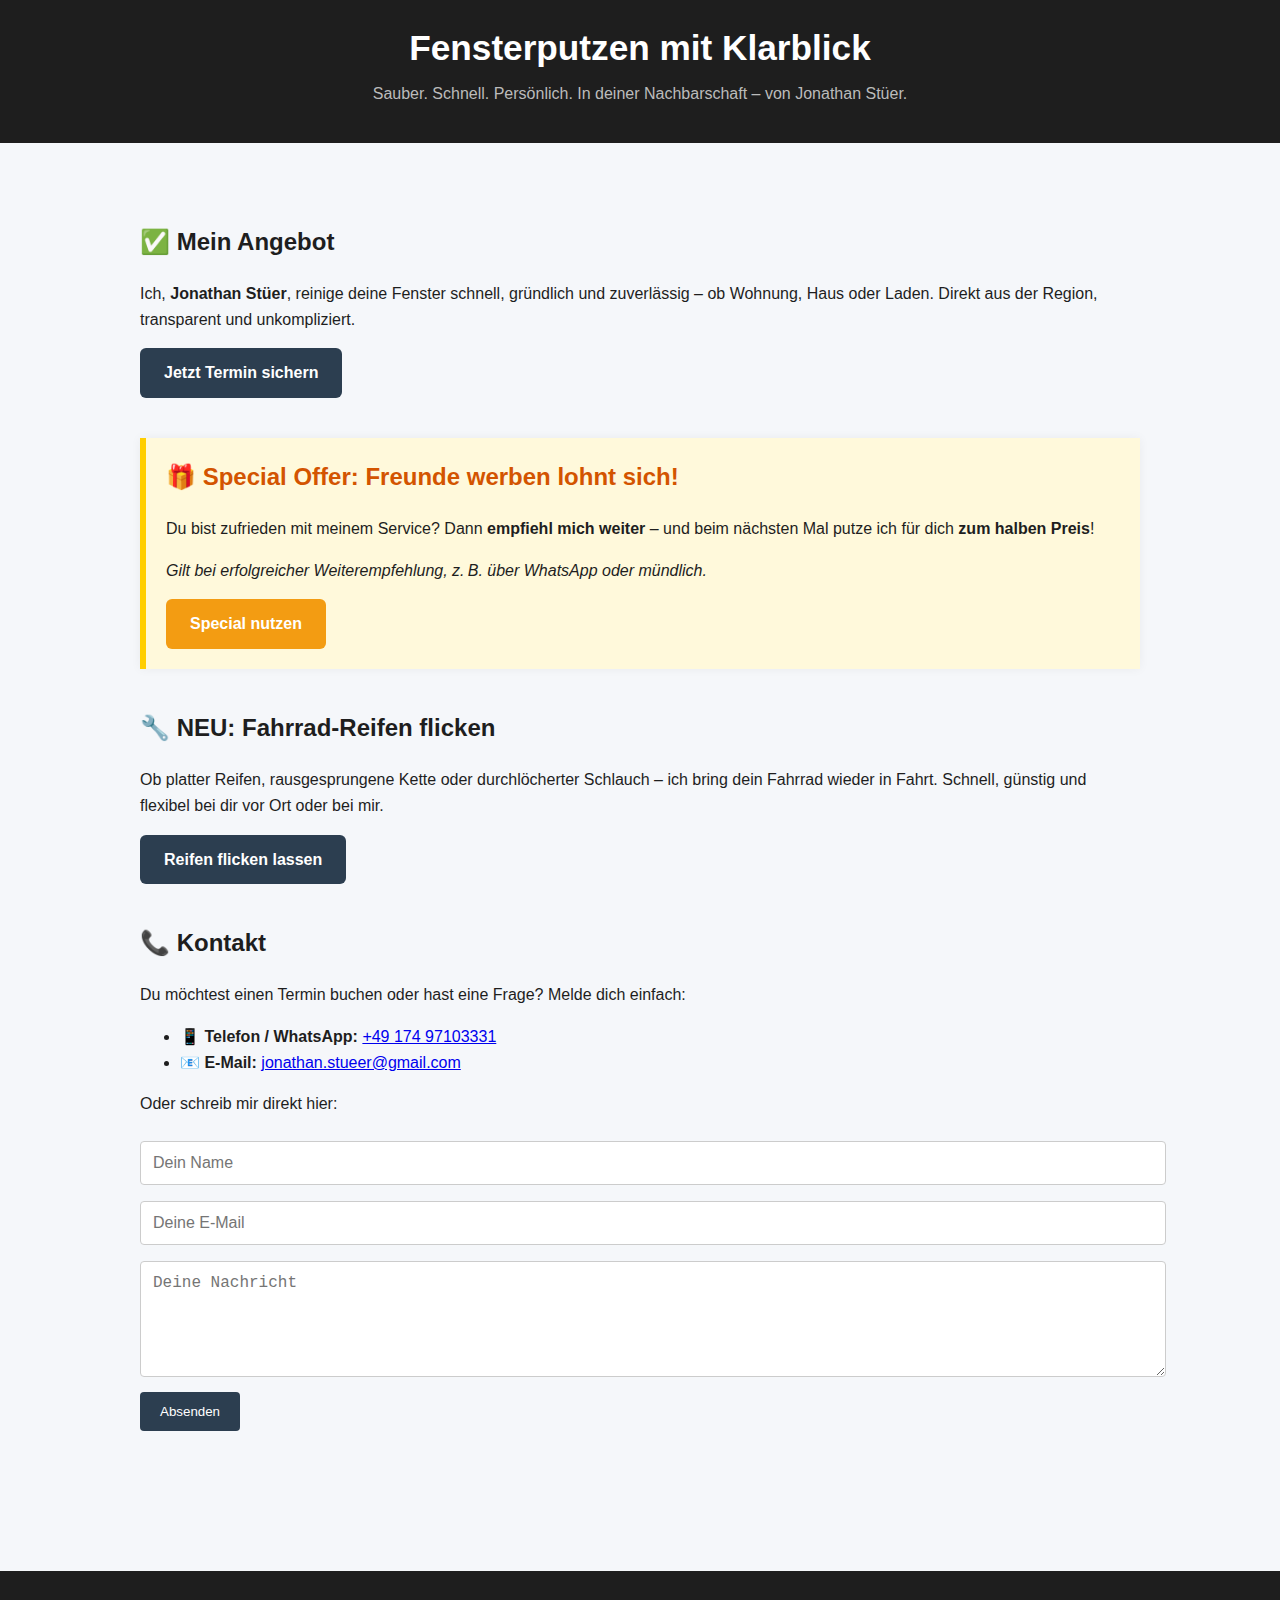
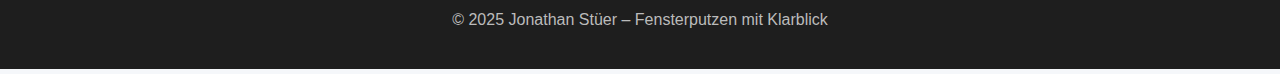
<file: index.html>
<!DOCTYPE html>
<html lang="de">
<head>
  <meta charset="UTF-8">
  <title>Fensterputzen mit Klarblick – Jonathan Stüer</title>
  <meta name="viewport" content="width=device-width, initial-scale=1.0">
  <link rel="stylesheet" href="style.css">
</head>
<body>

  <header>
    <h1>Fensterputzen mit Klarblick</h1>
    <p>Sauber. Schnell. Persönlich. In deiner Nachbarschaft – von Jonathan Stüer.</p>
  </header>

  <div class="container">

    <section>
      <h2>✅ Mein Angebot</h2>
      <p>Ich, <strong>Jonathan Stüer</strong>, reinige deine Fenster schnell, gründlich und zuverlässig – ob Wohnung, Haus oder Laden. Direkt aus der Region, transparent und unkompliziert.</p>
      <a href="#kontakt" class="button">Jetzt Termin sichern</a>
    </section>

    <section class="special-offer">
      <h2>🎁 Special Offer: Freunde werben lohnt sich!</h2>
      <p>Du bist zufrieden mit meinem Service? Dann <strong>empfiehl mich weiter</strong> – und beim nächsten Mal putze ich für dich <strong>zum halben Preis</strong>!</p>
      <p><em>Gilt bei erfolgreicher Weiterempfehlung, z. B. über WhatsApp oder mündlich.</em></p>
      <a href="#kontakt" class="button special">Special nutzen</a>
    </section>

    <section>
      <h2>🔧 NEU: Fahrrad-Reifen flicken</h2>
      <p>Ob platter Reifen, rausgesprungene Kette oder durchlöcherter Schlauch – ich bring dein Fahrrad wieder in Fahrt. Schnell, günstig und flexibel bei dir vor Ort oder bei mir.</p>
      <a href="#kontakt" class="button">Reifen flicken lassen</a>
    </section>

    <section id="kontakt">
      <h2>📞 Kontakt</h2>
      <p>Du möchtest einen Termin buchen oder hast eine Frage? Melde dich einfach:</p>

      <ul>
        <li><strong>📱 Telefon / WhatsApp:</strong> <a href="tel:+4917497103331">+49 174 97103331</a></li>
        <li><strong>📧 E-Mail:</strong> <a href="mailto:jonathan.stueer@gmail.com">jonathan.stueer@gmail.com</a></li>
      </ul>

      <p>Oder schreib mir direkt hier:</p>

      <form>
        <input type="text" placeholder="Dein Name" required>
        <input type="email" placeholder="Deine E-Mail" required>
        <textarea placeholder="Deine Nachricht" rows="5" required></textarea>
        <button type="submit">Absenden</button>
      </form>
    </section>

  </div>

  <footer>
    <p>&copy; 2025 Jonathan Stüer – Fensterputzen mit Klarblick</p>
  </footer>

</body>
</html>
</file>
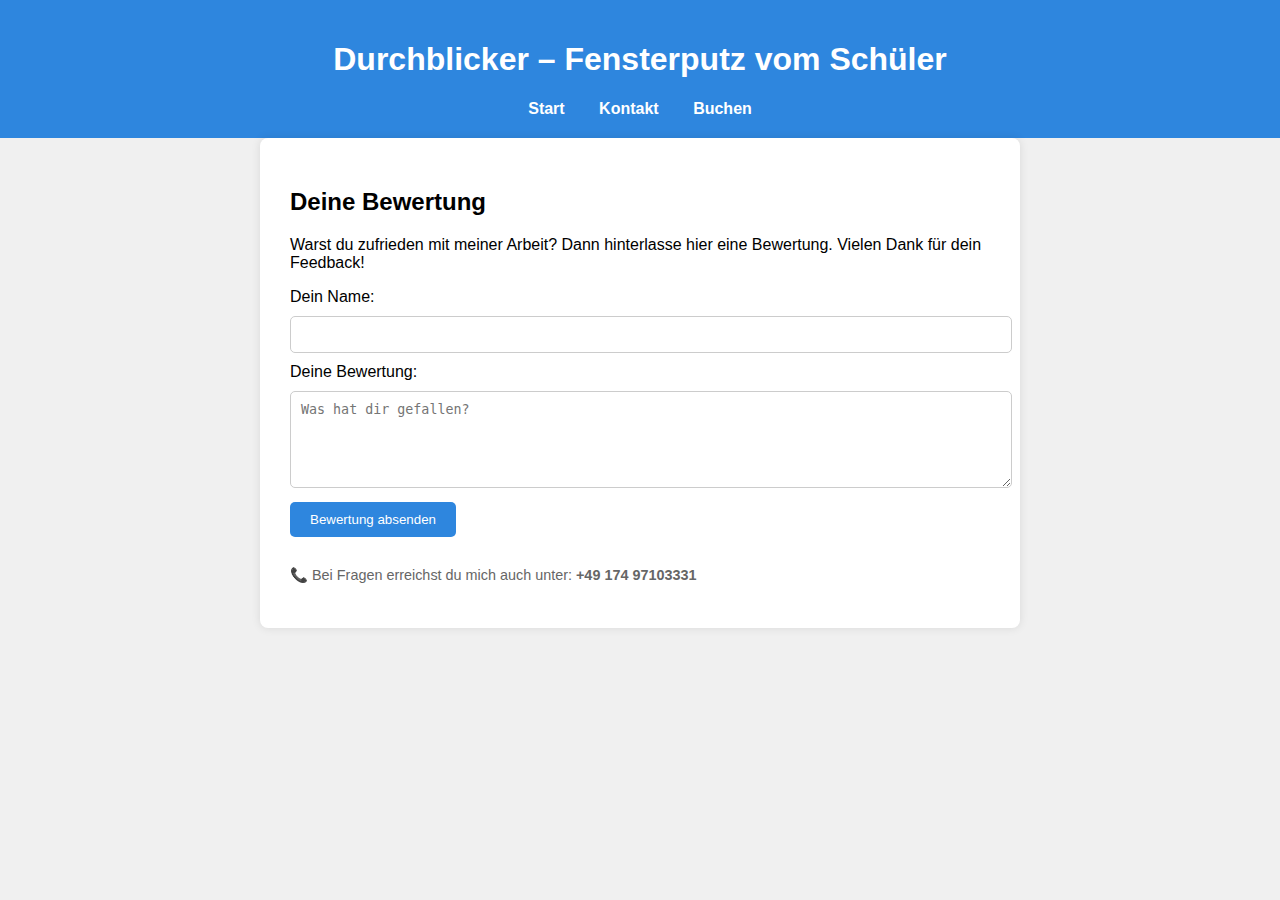
<file: bewertung.html>
<!DOCTYPE html>
<html lang="de">
<head>
  <meta charset="UTF-8" />
  <meta name="viewport" content="width=device-width, initial-scale=1.0" />
  <title>Bewertung – Durchblicker Fensterputz</title>
  <style>
    body { font-family: Arial, sans-serif; margin: 0; padding: 0; background: #f0f0f0; }
    header { background-color: #2e86de; color: white; padding: 20px; text-align: center; }
    nav a { margin: 0 15px; color: white; text-decoration: none; font-weight: bold; }
    section { padding: 30px; max-width: 700px; margin: auto; background: white; border-radius: 8px; box-shadow: 0 0 10px rgba(0,0,0,0.1); }
    input, textarea { width: 100%; padding: 10px; margin: 10px 0; border-radius: 5px; border: 1px solid #ccc; }
    .btn { padding: 10px 20px; background: #2e86de; color: white; border: none; border-radius: 5px; cursor: pointer; }
    .btn:hover { background: #1d6fcc; }
  </style>
</head>
<body>

<header>
  <h1>Durchblicker – Fensterputz vom Schüler</h1>
  <nav>
    <a href="index.html">Start</a>
    <a href="kontakt.html">Kontakt</a>
    <a href="buchen.html">Buchen</a>
  </nav>
</header>

<section>
  <h2>Deine Bewertung</h2>
  <p>Warst du zufrieden mit meiner Arbeit? Dann hinterlasse hier eine Bewertung. Vielen Dank für dein Feedback!</p>
  
  <form action="mailto:jonathan.stueer@gmail.com" method="post" enctype="text/plain">
    <label for="name">Dein Name:</label>
    <input type="text" id="name" name="Name" required>

    <label for="bewertung">Deine Bewertung:</label>
    <textarea id="bewertung" name="Bewertung" rows="5" placeholder="Was hat dir gefallen?" required></textarea>

    <button type="submit" class="btn">Bewertung absenden</button>
  </form>

  <p style="margin-top: 30px; font-size: 0.9em; color: #666;">
    📞 Bei Fragen erreichst du mich auch unter: <strong>+49 174 97103331</strong>
  </p>
</section>

</body>
</html>
</file>
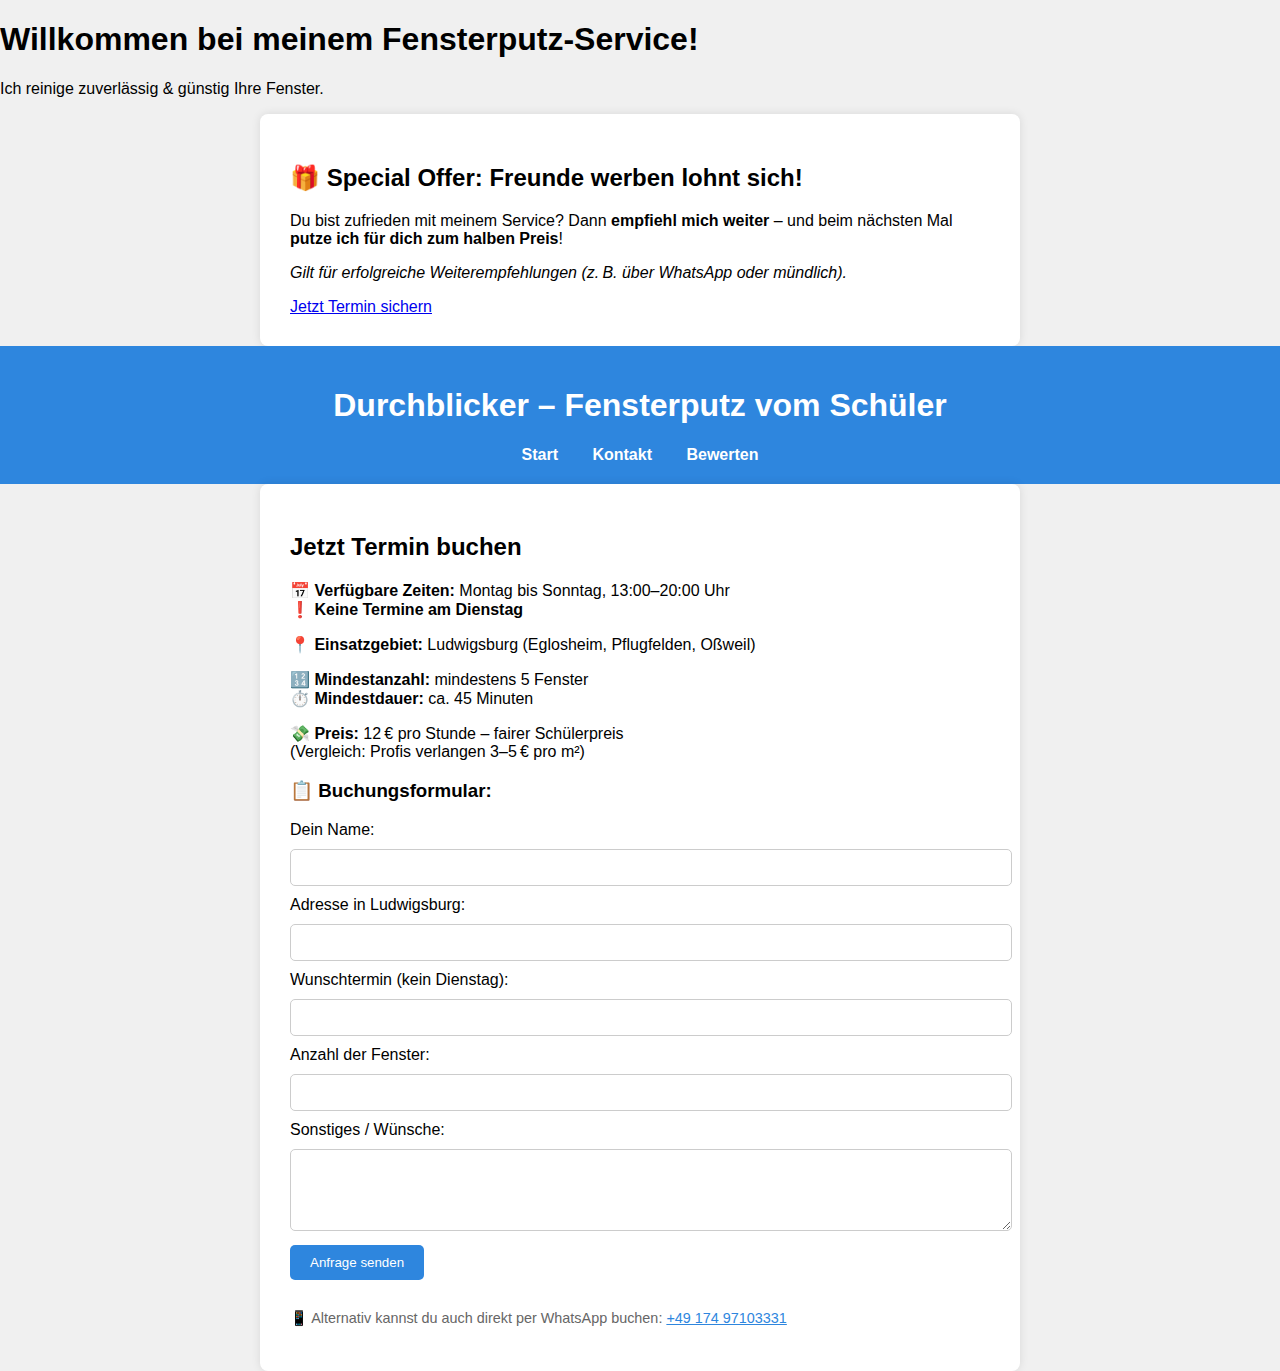
<file: buchen.html>
<!DOCTYPE html>
<html lang="de">
<head>
  <meta charset="UTF-8" />
  <meta name="viewport" content="width=device-width, initial-scale=1.0" />
  <title>Buchung – Durchblicker Fensterputz</title>
  <style>
    body { font-family: Arial, sans-serif; margin: 0; padding: 0; background: #f0f0f0; }
    header { background-color: #2e86de; color: white; padding: 20px; text-align: center; }
    nav a { margin: 0 15px; color: white; text-decoration: none; font-weight: bold; }
    section { padding: 30px; max-width: 700px; margin: auto; background: white; border-radius: 8px; box-shadow: 0 0 10px rgba(0,0,0,0.1); }
    input, textarea { width: 100%; padding: 10px; margin: 10px 0; border-radius: 5px; border: 1px solid #ccc; }
    .btn { padding: 10px 20px; background: #2e86de; color: white; border: none; border-radius: 5px; cursor: pointer; }
    .btn:hover { background: #1d6fcc; }
  </style>
</head>
  
<body>

  <h1>Willkommen bei meinem Fensterputz-Service!</h1>
  <p>Ich reinige zuverlässig & günstig Ihre Fenster.</p>

  <!-- SPECIAL OFFER -->
  <section class="special-offer">
    <h2>🎁 Special Offer: Freunde werben lohnt sich!</h2>
    <p>Du bist zufrieden mit meinem Service? Dann <strong>empfiehl mich weiter</strong> – und beim nächsten Mal <strong>putze ich für dich zum halben Preis</strong>!</p>
    <p><em>Gilt für erfolgreiche Weiterempfehlungen (z. B. über WhatsApp oder mündlich).</em></p>
    <a href="#kontakt" class="button special">Jetzt Termin sichern</a>
  </section>

</body>
<header>
  <h1>Durchblicker – Fensterputz vom Schüler</h1>
  <nav>
    <a href="index.html">Start</a>
    <a href="kontakt.html">Kontakt</a>
    <a href="bewertung.html">Bewerten</a>
  </nav>
</header>

<section>
  <h2>Jetzt Termin buchen</h2>

  <p><strong>📅 Verfügbare Zeiten:</strong> Montag bis Sonntag, 13:00–20:00 Uhr <br>
  ❗ <strong>Keine Termine am Dienstag</strong></p>

  <p><strong>📍 Einsatzgebiet:</strong> Ludwigsburg (Eglosheim, Pflugfelden, Oßweil)</p>

  <p><strong>🔢 Mindestanzahl:</strong> mindestens 5 Fenster<br>
  ⏱️ <strong>Mindestdauer:</strong> ca. 45 Minuten</p>

  <p><strong>💸 Preis:</strong> 12 € pro Stunde – fairer Schülerpreis <br>
  (Vergleich: Profis verlangen 3–5 € pro m²)</p>

  <h3>📋 Buchungsformular:</h3>
  <form action="mailto:jonathan.stueer@gmail.com" method="post" enctype="text/plain">
    <label for="name">Dein Name:</label>
    <input type="text" id="name" name="Name" required>

    <label for="adresse">Adresse in Ludwigsburg:</label>
    <input type="text" id="adresse" name="Adresse" required>

    <label for="datum">Wunschtermin (kein Dienstag):</label>
    <input type="text" id="datum" name="Wunschtermin" required>

    <label for="anzahl">Anzahl der Fenster:</label>
    <input type="number" id="anzahl" name="Fensteranzahl" min="5" required>

    <label for="nachricht">Sonstiges / Wünsche:</label>
    <textarea id="nachricht" name="Nachricht" rows="4"></textarea>

    <button type="submit" class="btn">Anfrage senden</button>
  </form>

  <p style="margin-top: 30px; font-size: 0.9em; color: #666;">
    📱 Alternativ kannst du auch direkt per WhatsApp buchen:  
    <a href="https://wa.me/4917497103331" style="color: #2e86de;">+49 174 97103331</a>
  </p>
</section>

</body>
</html>
</file>
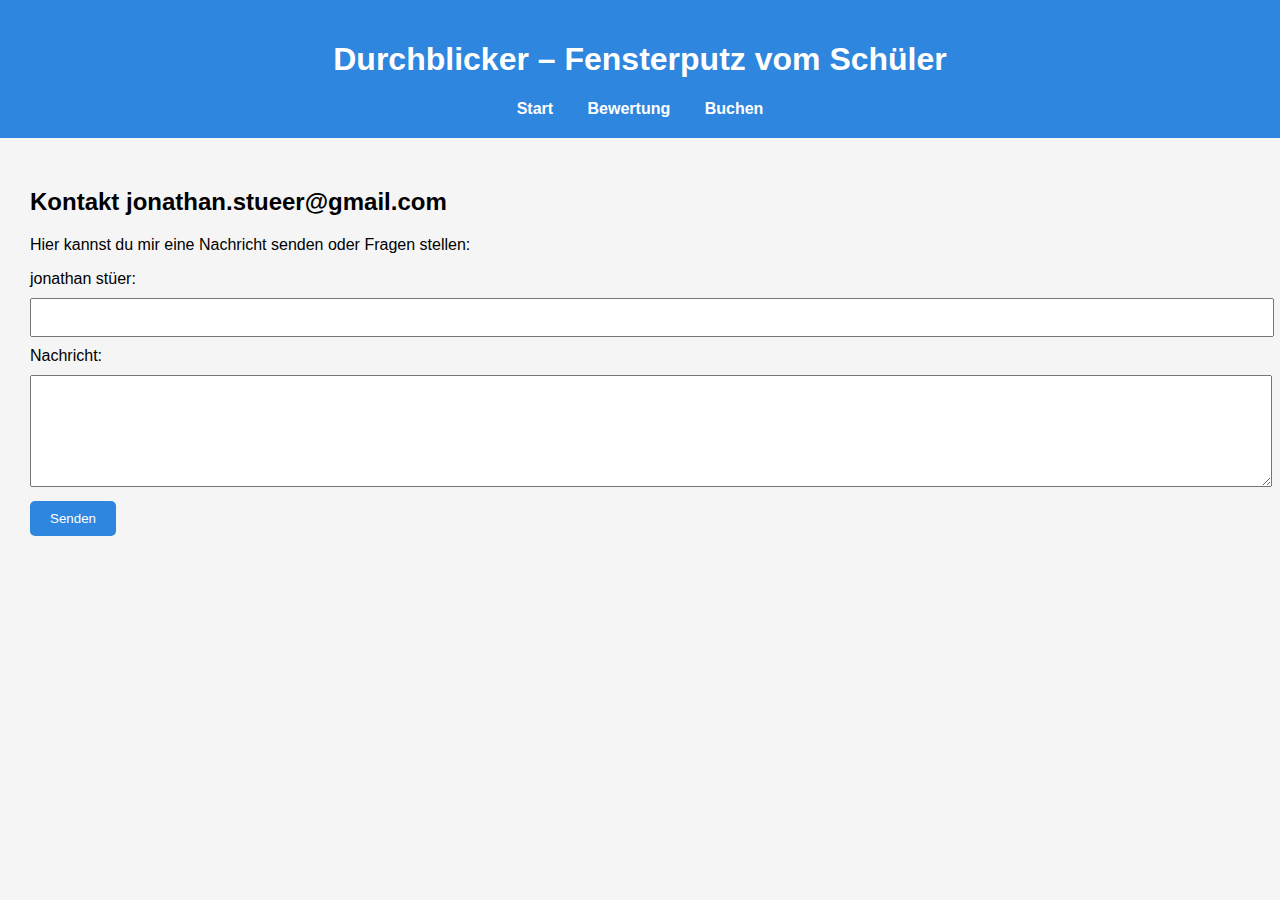
<file: Kontakt.html>
<!DOCTYPE html>
<html lang="de">
<head>
  <meta charset="UTF-8" />
  <meta name="viewport" content="width=device-width, initial-scale=1.0" />
  <title>Kontakt +49 174 97103331 – Fensterputz vom Schüler</title>
  <style>
    body { font-family: Arial, sans-serif; margin: 0; padding: 0; background: #f5f5f5; }
    header { background: #2e86de; color: white; padding: 20px; text-align: center; }
    nav a { margin: 15px; color: white; text-decoration: none; font-weight: bold; }
    section { padding: 30px; }
    input, textarea { width: 100%; padding: 10px; margin: 10px 0; }
    .btn { padding: 10px 20px; background: #2e86de; color: white; border: none; border-radius: 5px; }
  </style>
</head>
<body>

<header>
  <h1>Durchblicker – Fensterputz vom Schüler</h1>
  <nav>
    <a href="index.html">Start</a>
    <a href="bewertung.html">Bewertung</a>
    <a href="buchen.html">Buchen</a>
  </nav>
</header>

<section>
  <h2>Kontakt jonathan.stueer@gmail.com</h2>
  <p>Hier kannst du mir eine Nachricht senden oder Fragen stellen:</p>
  
  <form action="mailto:jonathan.stueer@gmail.com" method="post" enctype="text/plain">
    <label>jonathan stüer:</label>
    <input type="text" name="name" required>
    
    <label>Nachricht:</label>
    <textarea name="message" rows="6" required></textarea>
    
    <button type="submit" class="btn">Senden</button>
  </form>
</section>

</body>
</html>
</file>
<file: style.css>
/* ==== GRUNDSTIL ==== */
body {
  font-family: 'Segoe UI', 'Helvetica Neue', sans-serif;
  background-color: #f5f7fa; /* Hellgrauer, moderner Hintergrund */
  color: #1e1e1e;
  margin: 0;
  padding: 0;
  line-height: 1.6;
}

/* ==== SEITENAUFBAU ==== */
.container {
  width: 90%;
  max-width: 1000px;
  margin: 0 auto;
  padding: 40px 0;
}

/* ==== HEADER ==== */
header {
  background-color: #1e1e1e;
  color: white;
  padding: 20px 0;
  text-align: center;
}

header h1 {
  margin: 0;
  font-size: 2.2rem;
}

header p {
  margin-top: 5px;
  color: #bbb;
}

/* ==== BUTTONS ==== */
.button {
  display: inline-block;
  background-color: #2c3e50; /* Dunkles Blau wie ChatGPT */
  color: white;
  padding: 12px 24px;
  border-radius: 6px;
  text-decoration: none;
  font-weight: 600;
  transition: background-color 0.3s;
}

.button:hover {
  background-color: #1a252f;
}

/* ==== SPECIAL OFFER ==== */
.special-offer {
  background-color: #fff9db; /* Gelber Hintergrund (leicht) */
  border-left: 6px solid #ffce00; /* Kräftige gelbe Linie */
  padding: 20px;
  margin: 40px 0;
  box-shadow: 0 0 10px rgba(0,0,0,0.05);
}

.special-offer h2 {
  color: #d35400;
  margin-top: 0;
}

.special.button {
  background-color: #f39c12;
}

.special.button:hover {
  background-color: #e67e22;
}

/* ==== ABSCHNITTE ==== */
section {
  margin: 40px 0;
}

/* ==== FORMULARE ==== */
form input,
form textarea {
  width: 100%;
  padding: 12px;
  margin: 8px 0;
  border: 1px solid #ccc;
  border-radius: 4px;
  font-size: 1rem;
}

form button {
  background-color: #2c3e50;
  color: white;
  padding: 12px 20px;
  border: none;
  border-radius: 4px;
  cursor: pointer;
}

form button:hover {
  background-color: #1a252f;
}

/* ==== FOOTER ==== */
footer {
  background-color: #1e1e1e;
  color: #bbb;
  text-align: center;
  padding: 20px 0;
  margin-top: 60px;
}
</file>
